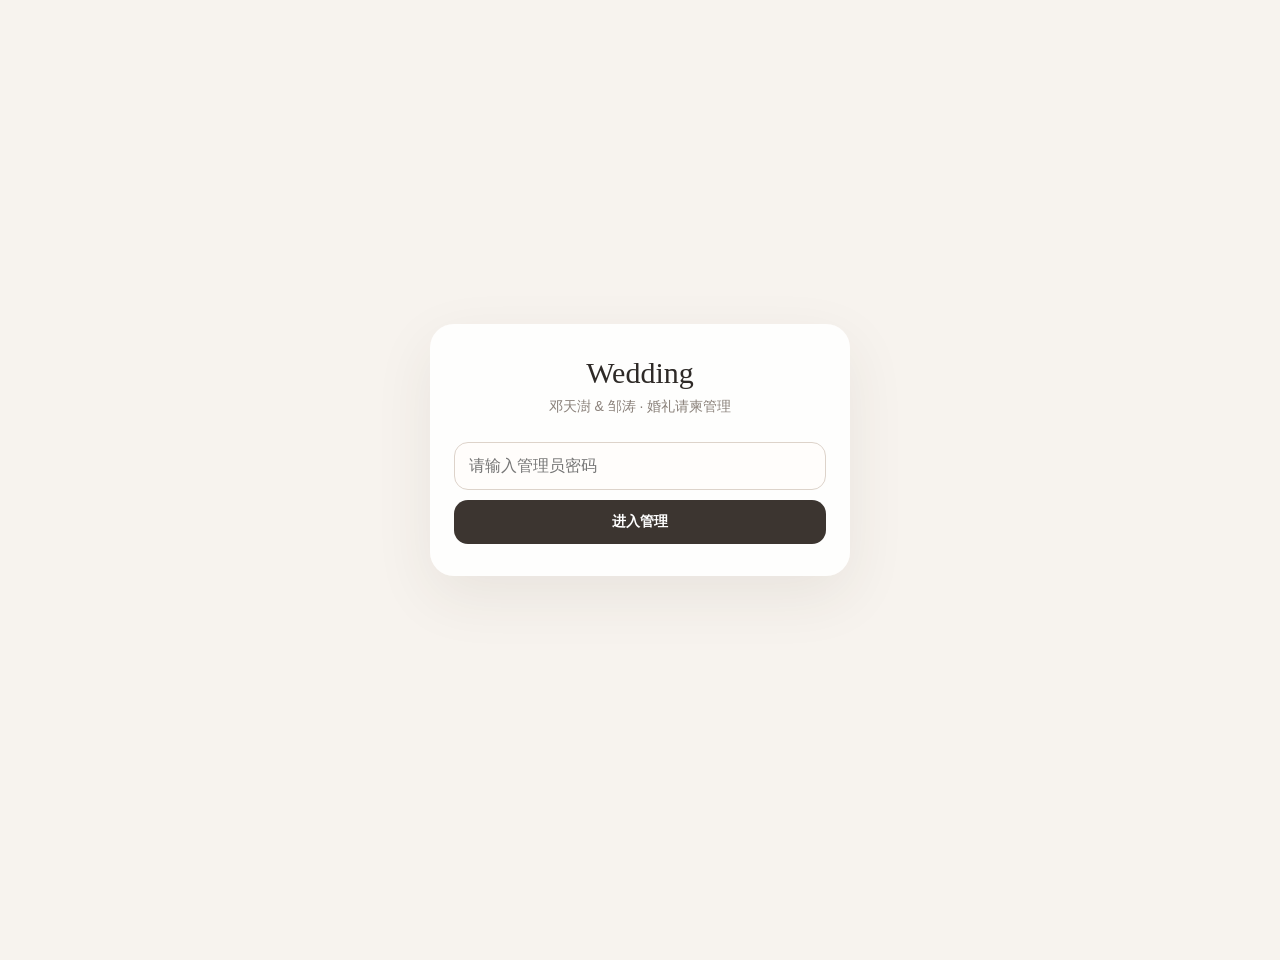
<file: public/admin.html>
<!DOCTYPE html>
<html lang="zh-CN">
<head>
  <meta charset="UTF-8" />

  <meta
    name="viewport"
    content="width=device-width, initial-scale=1, viewport-fit=cover"
  />

  <meta
    name="theme-color"
    content="#f7f3ee"
  />

  <title>婚礼请柬管理</title>

  <style>
    * {
      box-sizing: border-box;
    }

    html,
    body {
      margin: 0;
      padding: 0;
      min-height: 100%;
      background: #f7f3ee;
      color: #2e2a27;
      font-family:
        -apple-system,
        BlinkMacSystemFont,
        "SF Pro Display",
        "PingFang SC",
        "Microsoft YaHei",
        sans-serif;
    }

    body {
      padding-bottom: 60px;
    }

    button,
    input,
    textarea,
    select {
      font: inherit;
    }

    button {
      -webkit-tap-highlight-color: transparent;
    }

    .page {
      width: min(100%, 760px);
      margin: 0 auto;
      padding:
        max(24px, env(safe-area-inset-top))
        18px
        50px;
    }

    .hidden {
      display: none !important;
    }

    .login {
      min-height: 100vh;
      min-height: 100dvh;
      display: flex;
      align-items: center;
      justify-content: center;
      padding: 24px;
    }

    .login-card {
      width: min(100%, 420px);
      background: rgba(255, 255, 255, 0.9);
      border-radius: 24px;
      padding: 32px 24px;
      box-shadow:
        0 20px 60px rgba(60, 45, 35, 0.08);
    }

    .login-title {
      font-family: Georgia, "Times New Roman", serif;
      font-size: 30px;
      text-align: center;
      margin-bottom: 8px;
    }

    .login-subtitle {
      text-align: center;
      color: #8a817a;
      font-size: 14px;
      margin-bottom: 26px;
    }

    input,
    select,
    textarea {
      width: 100%;
      border: 1px solid #ddd3ca;
      background: #fffdfb;
      border-radius: 14px;
      outline: none;
      color: #332e2a;
    }

    input,
    select {
      height: 48px;
      padding: 0 14px;
    }

    textarea {
      padding: 14px;
      min-height: 160px;
      resize: vertical;
      line-height: 1.7;
    }

    input:focus,
    select:focus,
    textarea:focus {
      border-color: #b99f8c;
      box-shadow:
        0 0 0 3px rgba(185, 159, 140, 0.12);
    }

    .btn {
      border: 0;
      border-radius: 14px;
      min-height: 44px;
      padding: 10px 15px;
      cursor: pointer;
      background: #3c3530;
      color: white;
      font-size: 14px;
      font-weight: 600;
    }

    .btn:active {
      transform: scale(0.98);
    }

    .btn-light {
      background: #eee7e0;
      color: #4a423c;
    }

    .btn-outline {
      background: transparent;
      color: #4a423c;
      border: 1px solid #d5c9bf;
    }

    .btn-danger {
      background: #8b5f58;
      color: #fff;
    }

    .btn-full {
      width: 100%;
    }

    .header {
      padding: 20px 0 24px;
    }

    .eyebrow {
      font-family: Georgia, "Times New Roman", serif;
      font-size: 13px;
      letter-spacing: 0.18em;
      color: #9b8979;
      text-transform: uppercase;
    }

    h1 {
      font-family: Georgia, "Times New Roman", serif;
      font-weight: 400;
      font-size: 34px;
      margin: 8px 0 5px;
    }

    .subtitle {
      color: #91877f;
      font-size: 14px;
    }

    .section {
      margin-top: 22px;
    }

    .section-title {
      font-size: 17px;
      font-weight: 700;
      margin-bottom: 12px;
    }

    .sender-box,
    .add-box,
    .preview-box,
    .public-box {
      background: rgba(255, 255, 255, 0.78);
      border: 1px solid rgba(214, 202, 192, 0.8);
      border-radius: 20px;
      padding: 16px;
      box-shadow:
        0 10px 35px rgba(60, 45, 35, 0.04);
    }

    .sender-label {
      display: block;
      font-size: 13px;
      color: #81766e;
      margin-bottom: 8px;
    }

    .add-row {
      display: flex;
      gap: 8px;
    }

    .add-row input {
      flex: 1;
    }

    .stats {
      display: grid;
      grid-template-columns: repeat(4, 1fr);
      gap: 8px;
    }

    .stat {
      border: 1px solid #ded3ca;
      border-radius: 17px;
      background: rgba(255, 255, 255, 0.72);
      padding: 13px 8px;
      text-align: center;
      cursor: pointer;
      transition: 0.2s;
    }

    .stat.active {
      background: #3c3530;
      color: #fff;
      border-color: #3c3530;
    }

    .stat-number {
      display: block;
      font-size: 22px;
      font-weight: 700;
      line-height: 1;
      margin-bottom: 6px;
    }

    .stat-label {
      font-size: 11px;
      opacity: 0.75;
    }

    .guest-list {
      display: grid;
      gap: 12px;
    }

    .guest-card {
      background: #fffdfb;
      border: 1px solid #e0d6ce;
      border-radius: 20px;
      padding: 16px;
    }

    .guest-top {
      display: flex;
      justify-content: space-between;
      align-items: flex-start;
      gap: 12px;
    }

    .guest-name {
      font-size: 20px;
      font-weight: 700;
      word-break: break-all;
    }

    .guest-status {
      font-size: 12px;
      padding: 5px 9px;
      border-radius: 999px;
      background: #eee8e1;
      color: #736860;
      white-space: nowrap;
    }

    .guest-status.sent {
      background: #e7efe6;
      color: #52684f;
    }

    .guest-meta {
      margin-top: 9px;
      color: #8b8179;
      font-size: 12px;
      line-height: 1.7;
    }

    .reply-info {
      margin-top: 10px;
      padding: 11px 12px;
      border-radius: 13px;
      background: #f6f1ec;
      font-size: 13px;
      line-height: 1.7;
    }

    .guest-actions {
      display: grid;
      grid-template-columns: repeat(2, 1fr);
      gap: 8px;
      margin-top: 13px;
    }

    .guest-actions .wide {
      grid-column: span 2;
    }

    .empty {
      text-align: center;
      padding: 40px 20px;
      color: #958a82;
      font-size: 14px;
    }

    .preview-box {
      margin-top: 16px;
    }

    .preview-label {
      font-size: 13px;
      color: #847970;
      margin-bottom: 8px;
    }

    .preview-actions {
      display: flex;
      gap: 8px;
      margin-top: 10px;
    }

    .preview-actions .btn {
      flex: 1;
    }

    .public-item {
      border-top: 1px solid #e8dfd8;
      padding: 13px 0;
    }

    .public-item:first-child {
      border-top: 0;
      padding-top: 0;
    }

    .public-name {
      font-weight: 700;
      margin-bottom: 4px;
    }

    .public-message {
      font-size: 13px;
      color: #736961;
      line-height: 1.7;
      white-space: pre-wrap;
    }

    .public-time {
      font-size: 11px;
      color: #a39891;
      margin-top: 4px;
    }

    .toast {
      position: fixed;
      left: 50%;
      bottom:
        max(24px, calc(env(safe-area-inset-bottom) + 18px));
      transform: translateX(-50%) translateY(20px);
      background: rgba(45, 39, 35, 0.94);
      color: #fff;
      border-radius: 999px;
      padding: 11px 17px;
      font-size: 13px;
      opacity: 0;
      pointer-events: none;
      transition: 0.25s;
      z-index: 9999;
      max-width: calc(100vw - 40px);
      text-align: center;
    }

    .toast.show {
      opacity: 1;
      transform: translateX(-50%) translateY(0);
    }

    @media (max-width: 480px) {
      .page {
        padding-left: 14px;
        padding-right: 14px;
      }

      h1 {
        font-size: 30px;
      }

      .stats {
        gap: 6px;
      }

      .stat {
        padding: 12px 5px;
      }

      .stat-number {
        font-size: 20px;
      }

      .stat-label {
        font-size: 10px;
      }

      .guest-actions {
        grid-template-columns: 1fr 1fr;
      }
    }
  </style>
</head>

<body>

  <!-- 登录 -->
  <div id="loginPage" class="login">
    <div class="login-card">

      <div class="login-title">
        Wedding
      </div>

      <div class="login-subtitle">
        邓天澍 & 邹涛 · 婚礼请柬管理
      </div>

      <input
        id="passwordInput"
        type="password"
        placeholder="请输入管理员密码"
        autocomplete="current-password"
      />

      <div style="height:10px"></div>

      <button
        class="btn btn-full"
        onclick="login()"
      >
        进入管理
      </button>

    </div>
  </div>


  <!-- 管理后台 -->
  <main
    id="adminPage"
    class="page hidden"
  >

    <header class="header">

      <div class="eyebrow">
        Wedding Invitation
      </div>

      <h1>
        婚礼请柬
      </h1>

      <div class="subtitle">
        邓天澍 & 邹涛 · 2026.10.25 · 吉安
      </div>

    </header>


    <!-- 发送人 -->
    <section class="section">

      <div class="section-title">
        谁来发邀请？
      </div>

      <div class="sender-box">

        <label
          class="sender-label"
          for="senderSelect"
        >
          邀请人身份
        </label>

        <select id="senderSelect">

          <option value="groom">
            新郎
          </option>

          <option value="bride">
            新娘
          </option>

          <option value="groomFather">
            新郎爸爸
          </option>

          <option value="groomMother">
            新郎妈妈
          </option>

          <option value="brideFather">
            新娘爸爸
          </option>

          <option value="brideMother">
            新娘妈妈
          </option>

        </select>

      </div>

    </section>


    <!-- 统计 -->
    <section class="section">

      <div class="stats">

        <div
          id="statAll"
          class="stat active"
          onclick="setFilter('all')"
        >
          <span
            id="countAll"
            class="stat-number"
          >
            0
          </span>

          <span class="stat-label">
            全部
          </span>
        </div>

        <div
          id="statSent"
          class="stat"
          onclick="setFilter('sent')"
        >
          <span
            id="countSent"
            class="stat-number"
          >
            0
          </span>

          <span class="stat-label">
            已发送
          </span>
        </div>

        <div
          id="statReplied"
          class="stat"
          onclick="setFilter('replied')"
        >
          <span
            id="countReplied"
            class="stat-number"
          >
            0
          </span>

          <span class="stat-label">
            已回复
          </span>
        </div>

        <div
          id="statStay"
          class="stat"
          onclick="setFilter('stay')"
        >
          <span
            id="countStay"
            class="stat-number"
          >
            0
          </span>

          <span class="stat-label">
            需住宿
          </span>
        </div>

      </div>

    </section>


    <!-- 添加宾客 -->
    <section class="section">

      <div class="section-title">
        添加宾客
      </div>

      <div class="add-box">

        <div class="add-row">

          <input
            id="guestNameInput"
            type="text"
            placeholder="输入宾客姓名"
            autocomplete="off"
          />

          <button
            class="btn"
            onclick="addGuest()"
          >
            添加
          </button>

        </div>

      </div>

    </section>


    <!-- 宾客列表 -->
    <section class="section">

      <div class="section-title">
        宾客名单
      </div>

      <div
        id="guestList"
        class="guest-list"
      ></div>

    </section>


    <!-- 邀请预览 -->
    <section
      id="previewSection"
      class="section hidden"
    >

      <div class="section-title">
        微信邀请预览
      </div>

      <div class="preview-box">

        <div
          id="previewLabel"
          class="preview-label"
        ></div>

        <textarea
          id="previewText"
          readonly
        ></textarea>

        <div class="preview-actions">

          <button
            class="btn btn-light"
            onclick="copyPreview()"
          >
            复制邀请
          </button>

          <button
            class="btn"
            onclick="sharePreview()"
          >
            分享
          </button>

        </div>

      </div>

    </section>


    <!-- 陌生访客留言 -->
    <section class="section">

      <div class="section-title">
        访客留言
      </div>

      <div
        id="publicReplies"
        class="public-box"
      ></div>

    </section>

  </main>


  <div
    id="toast"
    class="toast"
  ></div>


<script>

  /*
   * ==========================
   * 全局状态
   * ==========================
   */

  let token = "";

  let guests = [];

  let currentReplies = [];

  let currentFilter = "all";

  let currentPreviewGuest = null;


  /*
   * ==========================
   * 登录
   * ==========================
   */

  async function login() {

    const password =
      document
        .getElementById("passwordInput")
        .value
        .trim();

    if (!password) {
      showToast("请输入管理员密码");
      return;
    }

    token = password;

    try {

      await loadAll();

      document
        .getElementById("loginPage")
        .classList
        .add("hidden");

      document
        .getElementById("adminPage")
        .classList
        .remove("hidden");

    } catch (error) {

      token = "";

      showToast(
        error.message || "登录失败"
      );

    }
  }


  document
    .getElementById("passwordInput")
    .addEventListener(
      "keydown",
      function (event) {

        if (event.key === "Enter") {
          login();
        }

      }
    );


  /*
   * ==========================
   * API
   * ==========================
   */

  async function api(
    path,
    options = {}
  ) {

    const headers = {
      ...(options.headers || {}),
      "Authorization":
        `Bearer ${token}`,
    };

    if (
      options.body &&
      typeof options.body !== "string"
    ) {
      headers["Content-Type"] =
        "application/json";

      options.body =
        JSON.stringify(options.body);
    }

    const response =
      await fetch(
        path,
        {
          ...options,
          headers,
          cache: "no-store",
        }
      );

    let data = null;

    try {
      data = await response.json();
    } catch {
      data = null;
    }

    if (!response.ok) {

      throw new Error(
        data?.error ||
        `请求失败 ${response.status}`
      );

    }

    return data;
  }


  /*
   * ==========================
   * 加载全部
   * ==========================
   */

  async function loadAll() {

    const [
      guestData,
      replyData,
    ] = await Promise.all([

      api("/api/admin/guests"),

      api("/api/admin/replies"),

    ]);

    guests =
      guestData.guests || [];

    currentReplies =
      replyData.replies || [];

    updateStats();

    renderGuests();

    renderPublicReplies();
  }


  /*
   * ==========================
   * 添加宾客
   * ==========================
   */

  async function addGuest() {

    const input =
      document
        .getElementById(
          "guestNameInput"
        );

    const name =
      input.value.trim();

    if (!name) {

      showToast(
        "请输入宾客姓名"
      );

      input.focus();

      return;
    }

    try {

      await api(
        "/api/admin/guests",
        {
          method: "POST",
          body: {
            name,
          },
        }
      );

      input.value = "";

      await loadAll();

      showToast(
        "宾客已添加"
      );

    } catch (error) {

      showToast(
        error.message
      );

    }
  }


  /*
   * ==========================
   * 统计
   * ==========================
   */

  function updateStats() {

    const all =
      guests.length;

    const sent =
      guests.filter(
        guest => Number(guest.sent) === 1
      ).length;

    const replied =
      guests.filter(
        guest =>
          findReply(guest.id)
      ).length;

    const stay =
      guests.filter(
        guest => {

          const reply =
            findReply(guest.id);

          return (
            reply &&
            reply.stay === "yes"
          );

        }
      ).length;

    document
      .getElementById("countAll")
      .textContent = all;

    document
      .getElementById("countSent")
      .textContent = sent;

    document
      .getElementById("countReplied")
      .textContent = replied;

    document
      .getElementById("countStay")
      .textContent = stay;
  }


  /*
   * ==========================
   * 筛选
   * ==========================
   */

  function setFilter(filter) {

    currentFilter = filter;

    document
      .querySelectorAll(".stat")
      .forEach(
        element =>
          element.classList.remove(
            "active"
          )
      );

    const map = {
      all: "statAll",
      sent: "statSent",
      replied: "statReplied",
      stay: "statStay",
    };

    document
      .getElementById(map[filter])
      .classList
      .add("active");

    renderGuests();
  }


  function getFilteredGuests() {

    if (currentFilter === "all") {
      return guests;
    }

    return guests.filter(
      guest => {

        const reply =
          findReply(guest.id);

        if (
          currentFilter === "sent"
        ) {
          return (
            Number(guest.sent) === 1
          );
        }

        if (
          currentFilter === "replied"
        ) {
          return Boolean(reply);
        }

        if (
          currentFilter === "stay"
        ) {
          return (
            reply &&
            reply.stay === "yes"
          );
        }

        return true;
      }
    );
  }


  /*
   * ==========================
   * 找回复
   * ==========================
   */

  function findReply(guestId) {

    return (
      currentReplies.find(
        reply =>
          Number(reply.guest_id) ===
          Number(guestId)
      ) || null
    );

  }


  /*
   * ==========================
   * 渲染宾客
   * ==========================
   */

  function renderGuests() {

    const list =
      document.getElementById(
        "guestList"
      );

    const filtered =
      getFilteredGuests();

    if (!filtered.length) {

      list.innerHTML = `
        <div class="empty">
          当前没有符合条件的宾客
        </div>
      `;

      return;
    }

    list.innerHTML =
      filtered
        .map(renderGuestCard)
        .join("");
  }


  function renderGuestCard(guest) {

    const reply =
      findReply(guest.id);

    const sent =
      Number(guest.sent) === 1;

    let replyHtml = "";

    if (reply) {

      const attendance =
        reply.attendance === "yes"
          ? "参加"
          : "不参加";

      const stay =
        reply.stay === "yes"
          ? "需要住宿"
          : "不需要住宿";

      replyHtml = `
        <div class="reply-info">
          <strong>回复：</strong>
          ${attendance}
          · ${reply.count || 1} 人
          · ${stay}

          ${
            reply.message
              ? `<br><strong>留言：</strong>${escapeHtml(reply.message)}`
              : ""
          }
        </div>
      `;

    }

    return `
      <div class="guest-card">

        <div class="guest-top">

          <div class="guest-name">
            ${escapeHtml(guest.name)}
          </div>

          <div
            class="guest-status ${
              sent ? "sent" : ""
            }"
          >
            ${
              sent
                ? "已发送"
                : "未发送"
            }
          </div>

        </div>

        <div class="guest-meta">
          专属链接已生成
        </div>

        ${replyHtml}

        <div class="guest-actions">

          <button
            class="btn wide"
            onclick="previewInvite(${guest.id})"
          >
            生成微信邀请
          </button>

          <button
            class="btn"
            onclick="shareWechat(${guest.id})"
          >
            分享
          </button>

          <button
            class="btn btn-light"
            onclick="copyGuestLink(${guest.id})"
          >
            复制链接
          </button>

          <button
            class="btn ${
              sent
                ? "btn-light"
                : ""
            }"
            onclick="toggleSent(${guest.id})"
          >
            ${
              sent
                ? "标记未发送"
                : "标记已发送"
            }
          </button>

          <button
            class="btn btn-outline"
            onclick="deleteGuest(${guest.id})"
          >
            删除
          </button>

        </div>

      </div>
    `;
  }


  /*
   * ==========================
   * 邀请文案
   * ==========================
   */

  function buildInviteMessage(
    guest
  ) {

    const sender =
      document
        .getElementById(
          "senderSelect"
        )
        .value;

    let firstLine = "";

    if (sender === "groom") {

      firstLine =
        `${guest.name}，诚邀您参加我们的婚礼。`;

    } else if (
      sender === "bride"
    ) {

      firstLine =
        `${guest.name}，诚邀您参加我们的婚礼。`;

    } else if (
      sender === "groomFather" ||
      sender === "groomMother"
    ) {

      firstLine =
        `${guest.name}，诚邀您参加我儿子邓天澍和儿媳妇邹涛的婚礼。`;

    } else if (
      sender === "brideFather" ||
      sender === "brideMother"
    ) {

      firstLine =
        `${guest.name}，诚邀您参加我女儿邹涛和女婿邓天澍的婚礼。`;

    }

    return `${firstLine}

2026年10月25日，吉安见。

👉 点击打开专属请柬：
${guest.link}`;
  }


  /*
   * ==========================
   * 生成预览
   * ==========================
   */

  function previewInvite(
    guestId
  ) {

    const guest =
      guests.find(
        item =>
          Number(item.id) ===
          Number(guestId)
      );

    if (!guest) return;

    currentPreviewGuest =
      guest;

    const message =
      buildInviteMessage(
        guest
      );

    document
      .getElementById(
        "previewLabel"
      )
      .textContent =
      `${guest.name} · 当前发送人：${
        document
          .getElementById(
            "senderSelect"
          )
          .selectedOptions[0]
          .textContent
      }`;

    document
      .getElementById(
        "previewText"
      )
      .value = message;

    document
      .getElementById(
        "previewSection"
      )
      .classList
      .remove("hidden");

    document
      .getElementById(
        "previewSection"
      )
      .scrollIntoView({
        behavior: "smooth",
        block: "center",
      });
  }


  /*
   * ==========================
   * 复制邀请
   *
   * 注意：
   * 不自动标记已发送
   * ==========================
   */

  async function copyPreview() {

    if (!currentPreviewGuest) {

      showToast(
        "请先生成邀请"
      );

      return;
    }

    const message =
      buildInviteMessage(
        currentPreviewGuest
      );

    try {

      await copyText(
        message
      );

      showToast(
        "邀请已复制，请打开微信发送"
      );

    } catch {

      showToast(
        "复制失败，请长按文字复制"
      );

    }
  }


  /*
   * ==========================
   * 手机原生分享
   * iPhone + Android
   * ==========================
   */

  async function shareWechat(
    guestId
  ) {

    const guest =
      guests.find(
        item =>
          Number(item.id) ===
          Number(guestId)
      );

    if (!guest) {

      showToast(
        "找不到这个宾客"
      );

      return;
    }

    const message =
      buildInviteMessage(
        guest
      );

    /*
     * 必须直接在按钮点击事件里调用
     * 不要 setTimeout
     * 不要 await 其他 API
     *
     * Web Share 要求用户激活
     */

    if (
      typeof navigator !== "undefined" &&
      typeof navigator.share === "function"
    ) {

      const shareData = {
        title:
          "邓天澍 & 邹涛｜婚礼邀请",

        text:
          message,

        url:
          guest.link,
      };

      try {

        if (
          typeof navigator.canShare ===
          "function"
        ) {

          const canShare =
            navigator.canShare(
              shareData
            );

          if (!canShare) {
            throw new Error(
              "当前设备不支持该分享内容"
            );
          }
        }

        await navigator.share(
          shareData
        );

        showToast(
          "已打开手机分享面板"
        );

        return;

      } catch (error) {

        /*
         * 用户主动点取消
         * 不提示错误
         */

        if (
          error &&
          error.name ===
            "AbortError"
        ) {

          return;
        }

        console.warn(
          "原生分享失败",
          error
        );
      }
    }

    /*
     * 不支持原生分享
     * 自动 fallback 到复制
     */

    try {

      await copyText(
        message
      );

      showToast(
        "当前手机不支持系统分享，邀请已复制，请打开微信发送"
      );

    } catch {

      alert(
        "当前设备无法使用系统分享，请点击“复制邀请”，再打开微信发送。"
      );

    }
  }


  /*
   * ==========================
   * 复制专属链接
   * ==========================
   */

  async function copyGuestLink(
    guestId
  ) {

    const guest =
      guests.find(
        item =>
          Number(item.id) ===
          Number(guestId)
      );

    if (!guest) return;

    try {

      await copyText(
        guest.link
      );

      showToast(
        "专属链接已复制"
      );

    } catch {

      showToast(
        "复制失败"
      );

    }
  }


  /*
   * ==========================
   * 预览区分享
   * ==========================
   */

  async function sharePreview() {

    if (!currentPreviewGuest) {

      showToast(
        "请先生成邀请"
      );

      return;
    }

    await shareWechat(
      currentPreviewGuest.id
    );
  }


  /*
   * ==========================
   * 标记发送
   * ==========================
   */

  async function toggleSent(
    guestId
  ) {

    const guest =
      guests.find(
        item =>
          Number(item.id) ===
          Number(guestId)
      );

    if (!guest) return;

    const current =
      Number(guest.sent) === 1;

    try {

      await api(
        `/api/admin/guests/${guestId}`,
        {
          method: "PATCH",
          body: {
            sent: !current,
          },
        }
      );

      await loadAll();

      showToast(
        !current
          ? "已标记为已发送"
          : "已标记为未发送"
      );

    } catch (error) {

      showToast(
        error.message
      );

    }
  }


  /*
   * ==========================
   * 删除
   * ==========================
   */

  async function deleteGuest(
    guestId
  ) {

    const guest =
      guests.find(
        item =>
          Number(item.id) ===
          Number(guestId)
      );

    if (!guest) return;

    const confirmed =
      confirm(
        `确定删除「${guest.name}」吗？`
      );

    if (!confirmed) return;

    try {

      await api(
        `/api/admin/guests/${guestId}`,
        {
          method: "DELETE",
        }
      );

      await loadAll();

      showToast(
        "已删除"
      );

    } catch (error) {

      showToast(
        error.message
      );

    }
  }


  /*
   * ==========================
   * 访客留言
   * ==========================
   */

  function renderPublicReplies() {

    const box =
      document.getElementById(
        "publicReplies"
      );

    const publicReplies =
      currentReplies.filter(
        reply =>
          Number(reply.is_public) === 1
      );

    if (!publicReplies.length) {

      box.innerHTML = `
        <div class="empty">
          暂无访客留言
        </div>
      `;

      return;
    }

    box.innerHTML =
      publicReplies
        .map(
          reply => {

            const attendance =
              reply.attendance === "yes"
                ? "参加"
                : "不参加";

            const stay =
              reply.stay === "yes"
                ? "需要住宿"
                : "不需要住宿";

            return `
              <div class="public-item">

                <div class="public-name">
                  ${escapeHtml(
                    reply.guest_name
                  )}
                </div>

                <div>
                  ${attendance}
                  · ${reply.count || 1} 人
                  · ${stay}
                </div>

                ${
                  reply.message
                    ? `
                      <div class="public-message">
                        ${escapeHtml(
                          reply.message
                        )}
                      </div>
                    `
                    : ""
                }

                <div class="public-time">
                  ${formatTime(
                    reply.submitted_at
                  )}
                </div>

              </div>
            `;
          }
        )
        .join("");
  }


  /*
   * ==========================
   * 通用复制
   * ==========================
   */

  async function copyText(
    text
  ) {

    if (
      navigator.clipboard &&
      window.isSecureContext
    ) {

      await navigator.clipboard.writeText(
        text
      );

      return;
    }

    const textarea =
      document.createElement(
        "textarea"
      );

    textarea.value = text;

    textarea.style.position =
      "fixed";

    textarea.style.left =
      "-9999px";

    textarea.style.top =
      "0";

    textarea.style.opacity =
      "0";

    document.body.appendChild(
      textarea
    );

    textarea.focus();

    textarea.select();

    textarea.setSelectionRange(
      0,
      textarea.value.length
    );

    const success =
      document.execCommand(
        "copy"
      );

    document.body.removeChild(
      textarea
    );

    if (!success) {
      throw new Error(
        "复制失败"
      );
    }
  }


  /*
   * ==========================
   * Toast
   * ==========================
   */

  let toastTimer = null;

  function showToast(
    message
  ) {

    const toast =
      document.getElementById(
        "toast"
      );

    toast.textContent =
      message;

    toast.classList.add(
      "show"
    );

    clearTimeout(
      toastTimer
    );

    toastTimer =
      setTimeout(
        () => {
          toast.classList.remove(
            "show"
          );
        },
        2600
      );
  }


  /*
   * ==========================
   * HTML 转义
   * ==========================
   */

  function escapeHtml(
    value
  ) {

    return String(value ?? "")
      .replace(
        /&/g,
        "&amp;"
      )
      .replace(
        /</g,
        "&lt;"
      )
      .replace(
        />/g,
        "&gt;"
      )
      .replace(
        /"/g,
        "&quot;"
      )
      .replace(
        /'/g,
        "&#039;"
      );
  }


  /*
   * ==========================
   * 时间
   * ==========================
   */

  function formatTime(
    value
  ) {

    if (!value) {
      return "";
    }

    const date =
      new Date(value);

    if (
      Number.isNaN(
        date.getTime()
      )
    ) {
      return value;
    }

    return date.toLocaleString(
      "zh-CN",
      {
        year: "numeric",
        month: "2-digit",
        day: "2-digit",
        hour: "2-digit",
        minute: "2-digit",
      }
    );
  }

</script>

</body>
</html>
</file>
